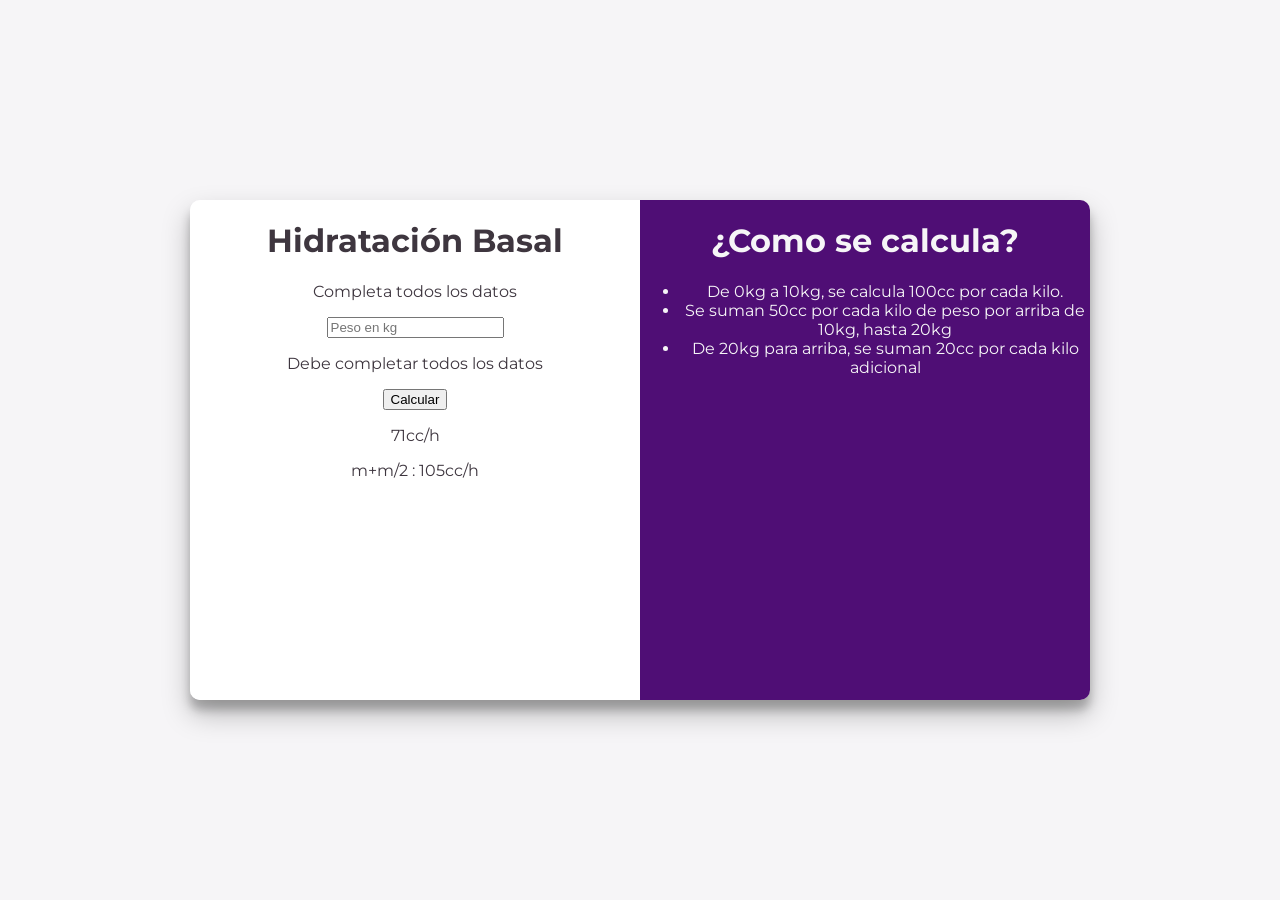
<file: index.html>
<!DOCTYPE html>
<html>
	<head>
        <title>Calculadora de hidratación</title>
        <link rel="stylesheet" href="style.css">
        
    </head>
	<body>
    <body>
  <div id="contenedor">
      <div id="calculadora">
          <div class="contenido">
              <h1>Hidratación Basal</h1>
              <p >Completa todos los datos</p>
              <input type="number" placeholder="Peso en kg" />
              <p>Debe completar todos los datos</p>
              <button>Calcular</button>
              <p>71cc/h</p>
              <p>m+m/2 : 105cc/h</p>
          </div>
      </div>
      <div id="detalle">
          <div class="contenido">
              <h1>¿Como se calcula?</h1>
              <ul>
                  <li>De 0kg a 10kg, se calcula 100cc por cada kilo.</li>
                  <li>Se suman 50cc por cada kilo de peso por arriba de 10kg, hasta 20kg</li>
                  <li>De 20kg para arriba, se suman 20cc por cada kilo adicional</li>
              </ul>
          </div>
      </div>
  </div>
</body>

    </body>
</html>
</file>
<file: style.css>
@import url('https://fonts.googleapis.com/css?family=Montserrat:400,800');

body{
    background: #f6f5f7; 
    font-family: 'Montserrat', sans-serif;
    color: #3E363F;
}

#contenedor{
    width: 900px;
    height: 500px;
    text-align: center;
    position: absolute;
    inset: 0;
    margin: auto;
    border-radius: 10px;
    overflow: hidden; 
    box-shadow: 0 14px 28px rgba(0,0,0,0.25), 
      0 10px 10px rgba(0,0,0,0.22);
  }
  

#calculadora{
    background: white;
    
    width: 50%;
    height: 100%;
    float: left;
}

#detalle{
    background: #4f0e75;
    
    width: 50%;
    height: 100%;
    float: left;
    color: #f6f5f7;
}

#error{
    color: red;
    font-weight: bold;
    display: none;
}

.resultado{
    color: #0A81D1;
    font-weight: bold;
    font-size: 25px;
    margin-bottom: 5px;
    display: none;
}
</file>
